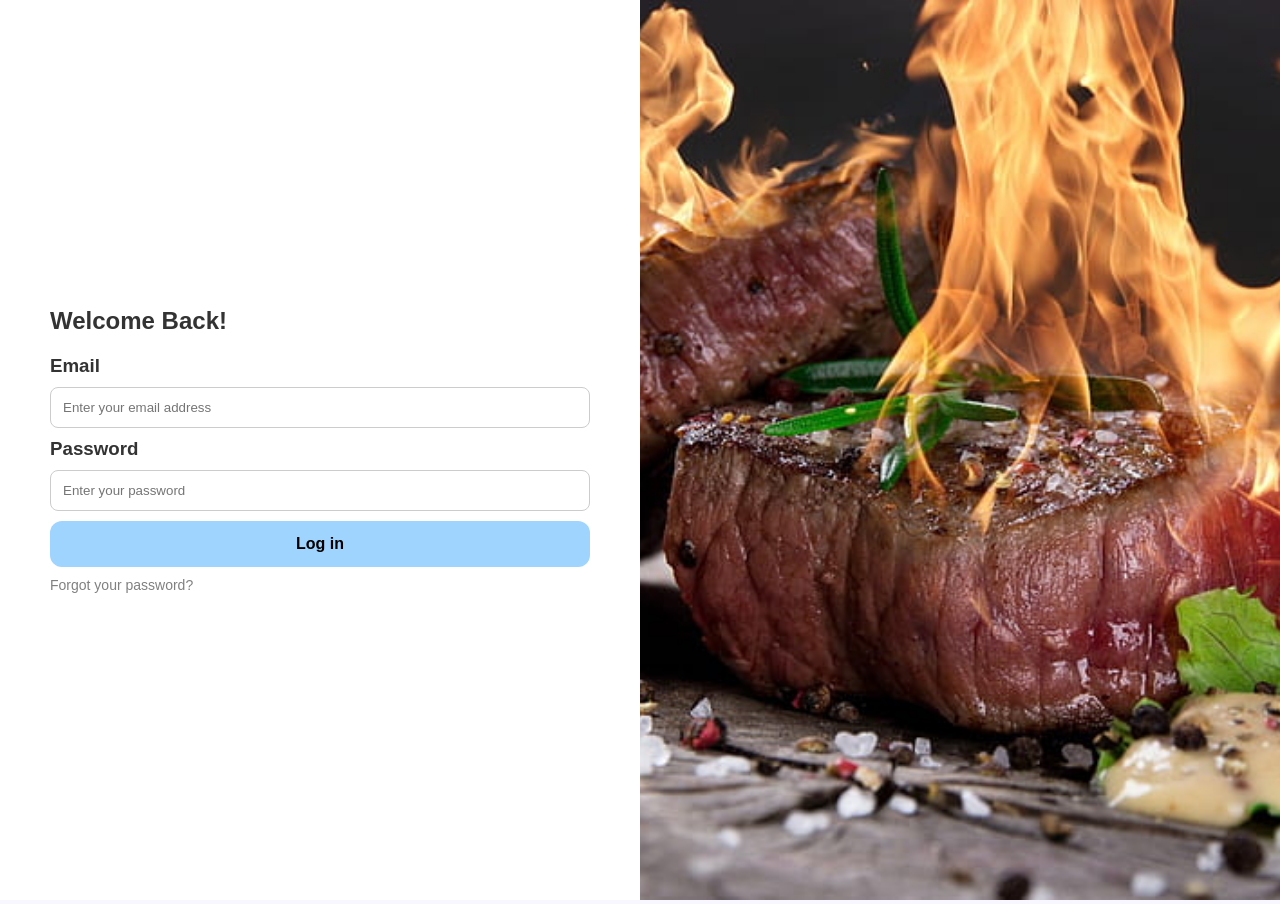
<file: login.html>
<!DOCTYPE html>
<html lang="en">
<head>
  <meta charset="UTF-8">
  <meta name="viewport" content="width=device-width, initial-scale=1.0">
  <title>Login</title>
  <link rel="stylesheet" href="style.css">
  <link rel="icon" type="image/png" href="assets/cutlery.png">
</head>
<body>
  <div class="login-container">
    <div class="login-form">
      <h2>Welcome Back!</h2>
      <form>
        <h3>Email</h3>
        <input type="email" placeholder="Enter your email address" required>
         <h3>Password</h3>
        <input type="password" placeholder="Enter your password" required>
        <button type="submit">Log in</button>
        <a href="#">Forgot your password?</a>
      </form>
    </div>
    <div class="login-image">
      <img src="assets/food.jpg" alt="Steak">
    </div>
  </div>
  <script src="script.js"></script>
</body>
</html>
</file>
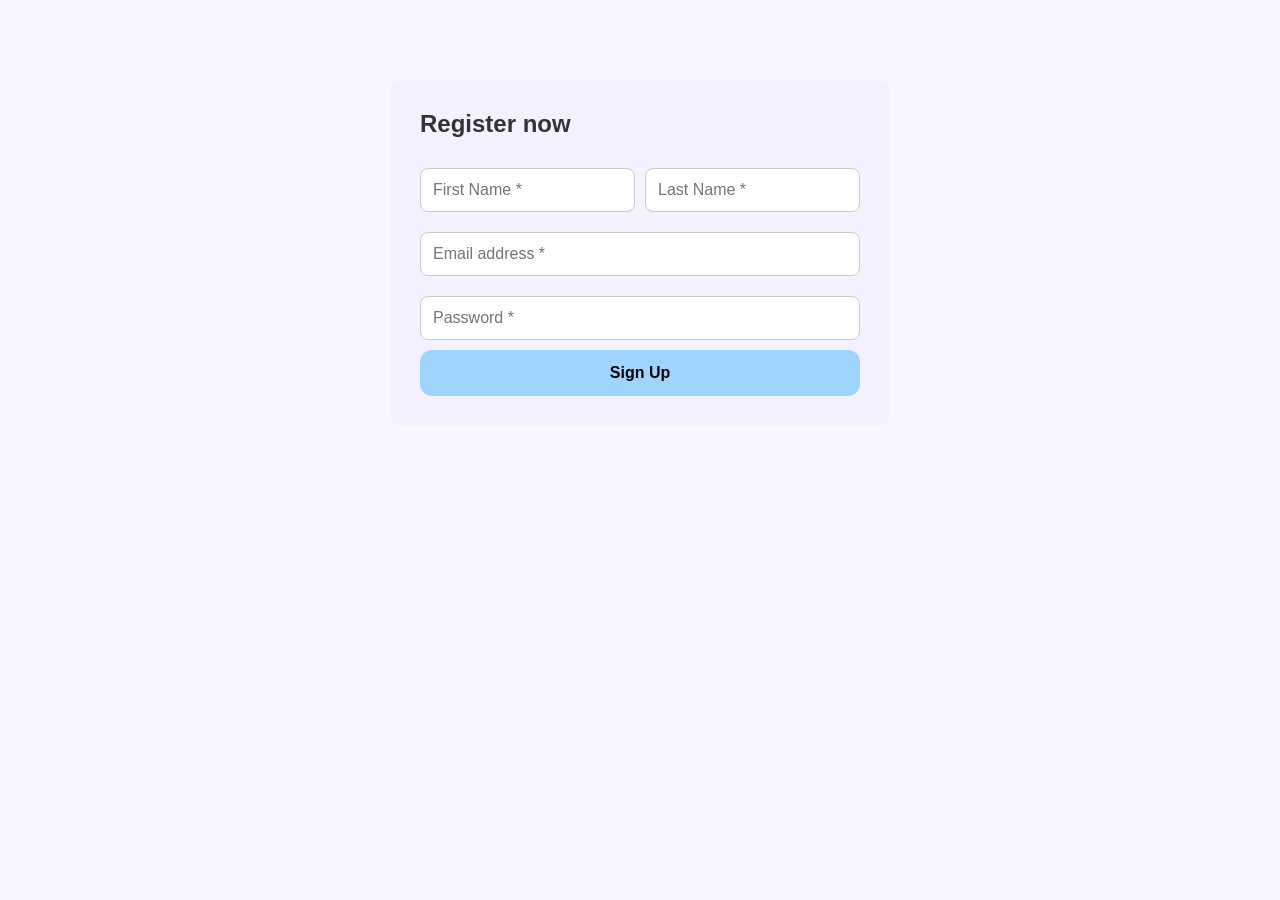
<file: signup.html>
<!DOCTYPE html>
<html lang="en">
<head>
  <meta charset="UTF-8">
  <meta name="viewport" content="width=device-width, initial-scale=1.0">
  <title>Sign Up</title>
  <link rel="stylesheet" href="style.css">
  
</head>
<body>
  <div class="form-container">
    <h2>Register now</h2>
    <form>
      <div class="form-group">
        <input type="text" placeholder="First Name *" required>
        <input type="text" placeholder="Last Name *" required>
      </div>
      <input type="email" placeholder="Email address *" required>
      <input type="password" placeholder="Password *" required>
    
     <button type="submit">Sign Up</button>
  
      
     
    </form>
   
   
  </div>
  <script src="script.js"></script>
</body>
</html>
</file>
<file: style.css>
/* General Reset */
* {
  margin: 0;
  padding: 0;
  box-sizing: border-box;
  font-family: Arial, sans-serif;
}

body {
  background: #f8f6ff;
  color: #333;
}

/* Navbar */
.navbar {
  background: #fff;
  padding: 15px 40px;
}

.navbar ul {
  list-style: none;
  display: flex;
  justify-content: flex-start;
  align-items: center;
}

.navbar li {
  margin-right: 30px;
}

.navbar li.right {
  margin-left: auto;
}

.navbar a {
  text-decoration: none;
  color: #000;
  font-weight: bold;
}

.hero img {
  width: 100%;
  height: 90vh;
  object-fit: cover;
}

/* Signup Form */
.form-container {
  max-width: 500px;
  margin: 80px auto;
  padding: 30px;
  background: #f5f2ff;
  border-radius: 10px;
  text-align: left;
}

.form-container h2 {
  margin-bottom: 20px;
}

.form-container input {
  width: 100%;
  padding: 12px;
  margin: 10px 0;
  border-radius: 8px;
  border: 1px solid #ccc;
  font-size: 16px;
}

.form-container .form-group {
  display: flex;
  gap: 10px;
}

.form-container button {
  width: 100%;
  padding: 14px;
  border: none;
  border-radius: 12px;
  background: #9fd4ff;
  font-size: 16px;
  font-weight: bold;
  cursor: pointer;
}

/* Login Form */
.login-container {
  display: flex;
  height: 100vh;
}

.login-form {
  width: 50%;
  padding: 50px;
  background: #fff;
  display: flex;
  flex-direction: column;
  justify-content: center;
}

.login-form h2 {
  margin-bottom: 20px;
}

.login-form input {
  width: 100%;
  padding: 12px;
  margin: 10px 0;
  border-radius: 8px;
  border: 1px solid #ccc;
}

.login-form button {
  width: 100%;
  padding: 14px;
  border: none;
  border-radius: 12px;
  background: #9fd4ff;
  font-size: 16px;
  font-weight: bold;
  cursor: pointer;
}

.login-form a {
  display: block;
  margin-top: 10px;
  color: gray;
  font-size: 14px;
  text-decoration: none;
}

.login-image {
  width: 50%;
}

.login-image img {
  width: 100%;
  height: 100%;
  object-fit: cover;
}

.navbar li.auth-buttons {
  margin-left: auto;
  display: flex;
  gap: 15px;
}
</file>
